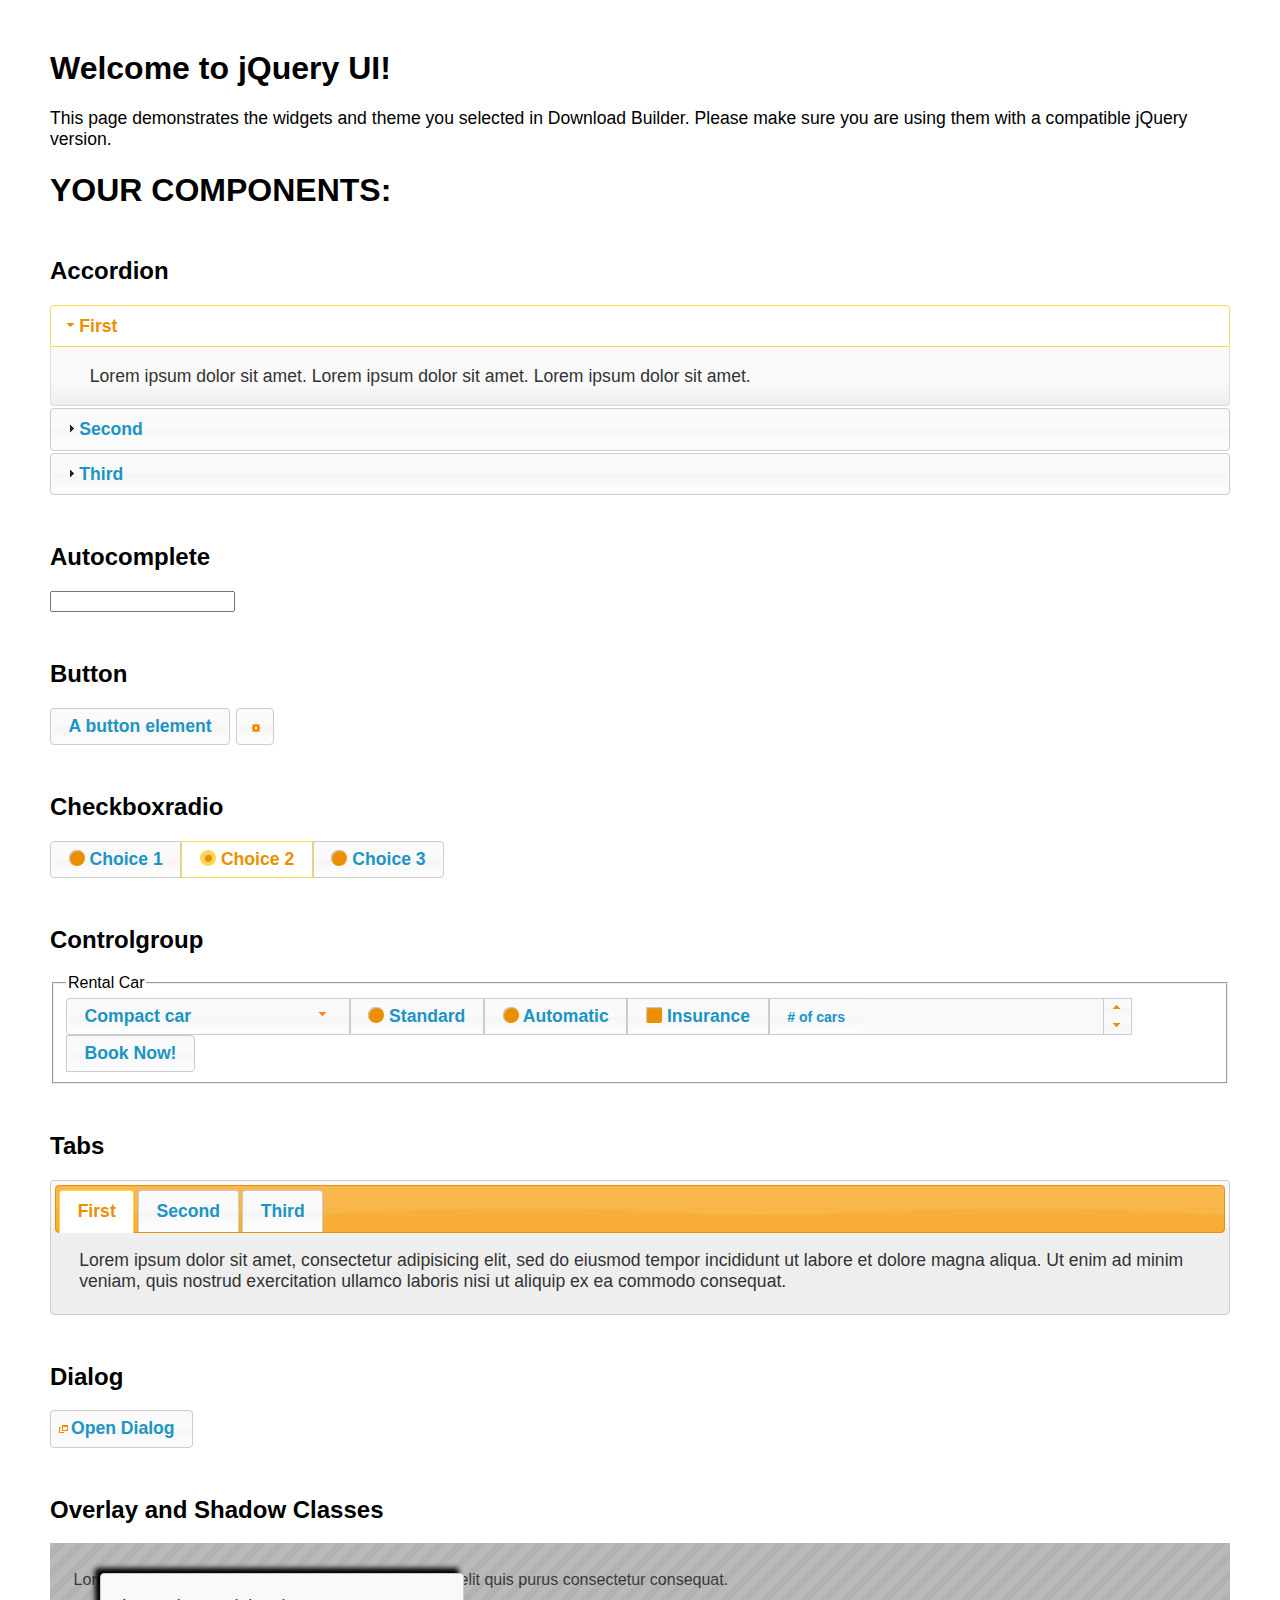
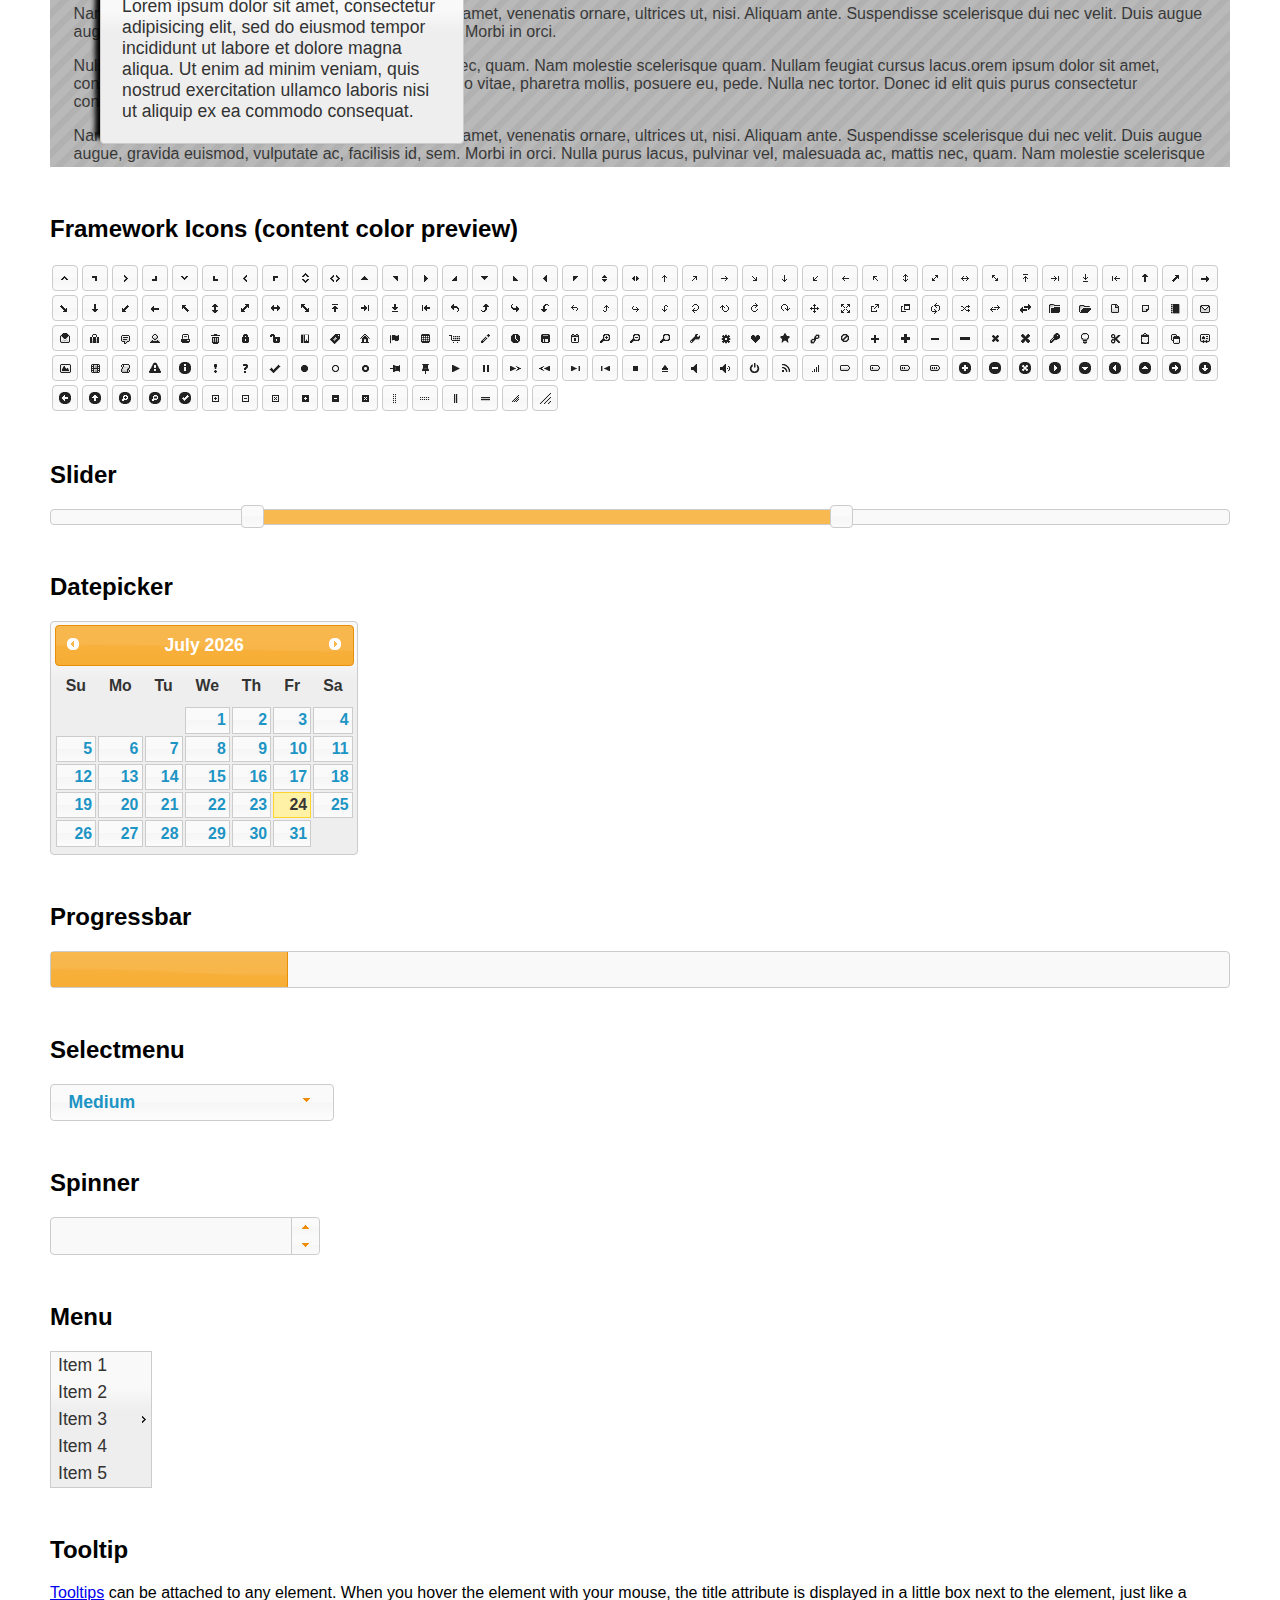
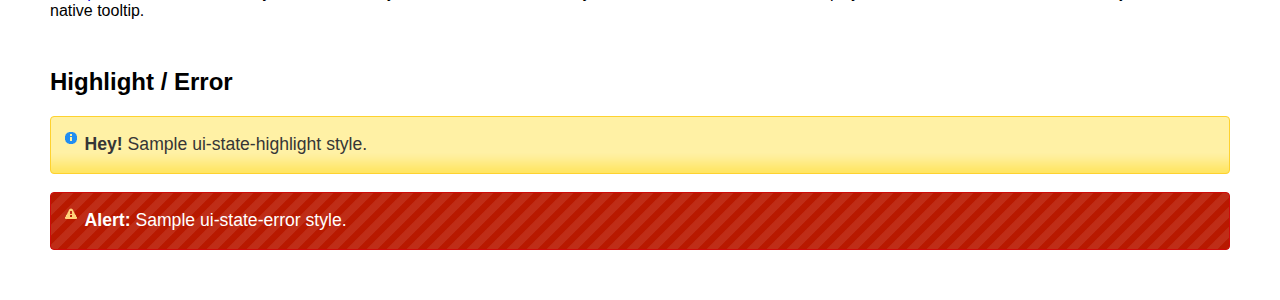
<file: jquery-ui-1.14.1.custom/index.html>
<!doctype html>
<html lang="us">
<head>
	<meta charset="utf-8">
	<title>jQuery UI Example Page</title>
	<link href="jquery-ui.css" rel="stylesheet">
	<style>
	body{
		font-family: "Trebuchet MS", sans-serif;
		margin: 50px;
	}
	.demoHeaders {
		margin-top: 2em;
	}
	#dialog-link {
		padding: .4em 1em .4em 20px;
		text-decoration: none;
		position: relative;
	}
	#dialog-link span.ui-icon {
		margin: 0 5px 0 0;
		position: absolute;
		left: .2em;
		top: 50%;
		margin-top: -8px;
	}
	#icons {
		margin: 0;
		padding: 0;
	}
	#icons li {
		margin: 2px;
		position: relative;
		padding: 4px 0;
		cursor: pointer;
		float: left;
		list-style: none;
	}
	#icons span.ui-icon {
		float: left;
		margin: 0 4px;
	}
	.fakewindowcontain .ui-widget-overlay {
		position: absolute;
	}
	select {
		width: 200px;
	}
	</style>
</head>
<body>

<h1>Welcome to jQuery UI!</h1>

<div class="ui-widget">
	<p>This page demonstrates the widgets and theme you selected in Download Builder. Please make sure you are using them with a compatible jQuery version.</p>
</div>

<h1>YOUR COMPONENTS:</h1>

<!-- Accordion -->
<h2 class="demoHeaders">Accordion</h2>
<div id="accordion">
	<h3>First</h3>
	<div>Lorem ipsum dolor sit amet. Lorem ipsum dolor sit amet. Lorem ipsum dolor sit amet.</div>
	<h3>Second</h3>
	<div>Phasellus mattis tincidunt nibh.</div>
	<h3>Third</h3>
	<div>Nam dui erat, auctor a, dignissim quis.</div>
</div>

<!-- Autocomplete -->
<h2 class="demoHeaders">Autocomplete</h2>
<div>
	<input id="autocomplete" title="type &quot;a&quot;">
</div>

<!-- Button -->
<h2 class="demoHeaders">Button</h2>
<button id="button">A button element</button>
<button id="button-icon">An icon-only button</button>

<!-- Checkboxradio -->
<h2 class="demoHeaders">Checkboxradio</h2>
<form style="margin-top: 1em;">
	<div id="radioset">
		<input type="radio" id="radio1" name="radio"><label for="radio1">Choice 1</label>
		<input type="radio" id="radio2" name="radio" checked="checked"><label for="radio2">Choice 2</label>
		<input type="radio" id="radio3" name="radio"><label for="radio3">Choice 3</label>
	</div>
</form>

<!-- Controlgroup -->
<h2 class="demoHeaders">Controlgroup</h2>
<fieldset>
	<legend>Rental Car</legend>
	<div id="controlgroup">
		<select id="car-type">
			<option>Compact car</option>
			<option>Midsize car</option>
			<option>Full size car</option>
			<option>SUV</option>
			<option>Luxury</option>
			<option>Truck</option>
			<option>Van</option>
		</select>
		<label for="transmission-standard">Standard</label>
		<input type="radio" name="transmission" id="transmission-standard">
		<label for="transmission-automatic">Automatic</label>
		<input type="radio" name="transmission" id="transmission-automatic">
		<label for="insurance">Insurance</label>
		<input type="checkbox" name="insurance" id="insurance">
		<label for="horizontal-spinner" class="ui-controlgroup-label"># of cars</label>
		<input id="horizontal-spinner" class="ui-spinner-input">
		<button>Book Now!</button>
	</div>
</fieldset>

<!-- Tabs -->
<h2 class="demoHeaders">Tabs</h2>
<div id="tabs">
	<ul>
		<li><a href="#tabs-1">First</a></li>
		<li><a href="#tabs-2">Second</a></li>
		<li><a href="#tabs-3">Third</a></li>
	</ul>
	<div id="tabs-1">Lorem ipsum dolor sit amet, consectetur adipisicing elit, sed do eiusmod tempor incididunt ut labore et dolore magna aliqua. Ut enim ad minim veniam, quis nostrud exercitation ullamco laboris nisi ut aliquip ex ea commodo consequat.</div>
	<div id="tabs-2">Phasellus mattis tincidunt nibh. Cras orci urna, blandit id, pretium vel, aliquet ornare, felis. Maecenas scelerisque sem non nisl. Fusce sed lorem in enim dictum bibendum.</div>
	<div id="tabs-3">Nam dui erat, auctor a, dignissim quis, sollicitudin eu, felis. Pellentesque nisi urna, interdum eget, sagittis et, consequat vestibulum, lacus. Mauris porttitor ullamcorper augue.</div>
</div>

<h2 class="demoHeaders">Dialog</h2>
<p>
	<button id="dialog-link" class="ui-button ui-corner-all ui-widget">
		<span class="ui-icon ui-icon-newwin"></span>Open Dialog
	</button>
</p>

<h2 class="demoHeaders">Overlay and Shadow Classes</h2>
<div style="position: relative; width: 96%; height: 200px; padding:1% 2%; overflow:hidden;" class="fakewindowcontain">
	<p>Lorem ipsum dolor sit amet,  Nulla nec tortor. Donec id elit quis purus consectetur consequat. </p><p>Nam congue semper tellus. Sed erat dolor, dapibus sit amet, venenatis ornare, ultrices ut, nisi. Aliquam ante. Suspendisse scelerisque dui nec velit. Duis augue augue, gravida euismod, vulputate ac, facilisis id, sem. Morbi in orci. </p><p>Nulla purus lacus, pulvinar vel, malesuada ac, mattis nec, quam. Nam molestie scelerisque quam. Nullam feugiat cursus lacus.orem ipsum dolor sit amet, consectetur adipiscing elit. Donec libero risus, commodo vitae, pharetra mollis, posuere eu, pede. Nulla nec tortor. Donec id elit quis purus consectetur consequat. </p><p>Nam congue semper tellus. Sed erat dolor, dapibus sit amet, venenatis ornare, ultrices ut, nisi. Aliquam ante. Suspendisse scelerisque dui nec velit. Duis augue augue, gravida euismod, vulputate ac, facilisis id, sem. Morbi in orci. Nulla purus lacus, pulvinar vel, malesuada ac, mattis nec, quam. Nam molestie scelerisque quam. </p><p>Nullam feugiat cursus lacus.orem ipsum dolor sit amet, consectetur adipiscing elit. Donec libero risus, commodo vitae, pharetra mollis, posuere eu, pede. Nulla nec tortor. Donec id elit quis purus consectetur consequat. Nam congue semper tellus. Sed erat dolor, dapibus sit amet, venenatis ornare, ultrices ut, nisi. Aliquam ante. </p><p>Suspendisse scelerisque dui nec velit. Duis augue augue, gravida euismod, vulputate ac, facilisis id, sem. Morbi in orci. Nulla purus lacus, pulvinar vel, malesuada ac, mattis nec, quam. Nam molestie scelerisque quam. Nullam feugiat cursus lacus.orem ipsum dolor sit amet, consectetur adipiscing elit. Donec libero risus, commodo vitae, pharetra mollis, posuere eu, pede. Nulla nec tortor. Donec id elit quis purus consectetur consequat. Nam congue semper tellus. Sed erat dolor, dapibus sit amet, venenatis ornare, ultrices ut, nisi. </p>

	<!-- ui-dialog -->
	<div class="ui-widget-overlay ui-front"></div>
	<div style="position: absolute; width: 320px; left: 50px; top: 30px; padding: 1.2em" class="ui-widget ui-front ui-widget-content ui-corner-all ui-widget-shadow">
		Lorem ipsum dolor sit amet, consectetur adipisicing elit, sed do eiusmod tempor incididunt ut labore et dolore magna aliqua. Ut enim ad minim veniam, quis nostrud exercitation ullamco laboris nisi ut aliquip ex ea commodo consequat.
	</div>

</div>

<!-- ui-dialog -->
<div id="dialog" title="Dialog Title">
	<p>Lorem ipsum dolor sit amet, consectetur adipisicing elit, sed do eiusmod tempor incididunt ut labore et dolore magna aliqua. Ut enim ad minim veniam, quis nostrud exercitation ullamco laboris nisi ut aliquip ex ea commodo consequat.</p>
</div>


<h2 class="demoHeaders">Framework Icons (content color preview)</h2>
<ul id="icons" class="ui-widget ui-helper-clearfix">
	<li class="ui-state-default ui-corner-all" title=".ui-icon-caret-1-n"><span class="ui-icon ui-icon-caret-1-n"></span></li>
	<li class="ui-state-default ui-corner-all" title=".ui-icon-caret-1-ne"><span class="ui-icon ui-icon-caret-1-ne"></span></li>
	<li class="ui-state-default ui-corner-all" title=".ui-icon-caret-1-e"><span class="ui-icon ui-icon-caret-1-e"></span></li>
	<li class="ui-state-default ui-corner-all" title=".ui-icon-caret-1-se"><span class="ui-icon ui-icon-caret-1-se"></span></li>
	<li class="ui-state-default ui-corner-all" title=".ui-icon-caret-1-s"><span class="ui-icon ui-icon-caret-1-s"></span></li>
	<li class="ui-state-default ui-corner-all" title=".ui-icon-caret-1-sw"><span class="ui-icon ui-icon-caret-1-sw"></span></li>
	<li class="ui-state-default ui-corner-all" title=".ui-icon-caret-1-w"><span class="ui-icon ui-icon-caret-1-w"></span></li>
	<li class="ui-state-default ui-corner-all" title=".ui-icon-caret-1-nw"><span class="ui-icon ui-icon-caret-1-nw"></span></li>
	<li class="ui-state-default ui-corner-all" title=".ui-icon-caret-2-n-s"><span class="ui-icon ui-icon-caret-2-n-s"></span></li>
	<li class="ui-state-default ui-corner-all" title=".ui-icon-caret-2-e-w"><span class="ui-icon ui-icon-caret-2-e-w"></span></li>
	<li class="ui-state-default ui-corner-all" title=".ui-icon-triangle-1-n"><span class="ui-icon ui-icon-triangle-1-n"></span></li>
	<li class="ui-state-default ui-corner-all" title=".ui-icon-triangle-1-ne"><span class="ui-icon ui-icon-triangle-1-ne"></span></li>
	<li class="ui-state-default ui-corner-all" title=".ui-icon-triangle-1-e"><span class="ui-icon ui-icon-triangle-1-e"></span></li>
	<li class="ui-state-default ui-corner-all" title=".ui-icon-triangle-1-se"><span class="ui-icon ui-icon-triangle-1-se"></span></li>
	<li class="ui-state-default ui-corner-all" title=".ui-icon-triangle-1-s"><span class="ui-icon ui-icon-triangle-1-s"></span></li>
	<li class="ui-state-default ui-corner-all" title=".ui-icon-triangle-1-sw"><span class="ui-icon ui-icon-triangle-1-sw"></span></li>
	<li class="ui-state-default ui-corner-all" title=".ui-icon-triangle-1-w"><span class="ui-icon ui-icon-triangle-1-w"></span></li>
	<li class="ui-state-default ui-corner-all" title=".ui-icon-triangle-1-nw"><span class="ui-icon ui-icon-triangle-1-nw"></span></li>
	<li class="ui-state-default ui-corner-all" title=".ui-icon-triangle-2-n-s"><span class="ui-icon ui-icon-triangle-2-n-s"></span></li>
	<li class="ui-state-default ui-corner-all" title=".ui-icon-triangle-2-e-w"><span class="ui-icon ui-icon-triangle-2-e-w"></span></li>
	<li class="ui-state-default ui-corner-all" title=".ui-icon-arrow-1-n"><span class="ui-icon ui-icon-arrow-1-n"></span></li>
	<li class="ui-state-default ui-corner-all" title=".ui-icon-arrow-1-ne"><span class="ui-icon ui-icon-arrow-1-ne"></span></li>
	<li class="ui-state-default ui-corner-all" title=".ui-icon-arrow-1-e"><span class="ui-icon ui-icon-arrow-1-e"></span></li>
	<li class="ui-state-default ui-corner-all" title=".ui-icon-arrow-1-se"><span class="ui-icon ui-icon-arrow-1-se"></span></li>
	<li class="ui-state-default ui-corner-all" title=".ui-icon-arrow-1-s"><span class="ui-icon ui-icon-arrow-1-s"></span></li>
	<li class="ui-state-default ui-corner-all" title=".ui-icon-arrow-1-sw"><span class="ui-icon ui-icon-arrow-1-sw"></span></li>
	<li class="ui-state-default ui-corner-all" title=".ui-icon-arrow-1-w"><span class="ui-icon ui-icon-arrow-1-w"></span></li>
	<li class="ui-state-default ui-corner-all" title=".ui-icon-arrow-1-nw"><span class="ui-icon ui-icon-arrow-1-nw"></span></li>
	<li class="ui-state-default ui-corner-all" title=".ui-icon-arrow-2-n-s"><span class="ui-icon ui-icon-arrow-2-n-s"></span></li>
	<li class="ui-state-default ui-corner-all" title=".ui-icon-arrow-2-ne-sw"><span class="ui-icon ui-icon-arrow-2-ne-sw"></span></li>
	<li class="ui-state-default ui-corner-all" title=".ui-icon-arrow-2-e-w"><span class="ui-icon ui-icon-arrow-2-e-w"></span></li>
	<li class="ui-state-default ui-corner-all" title=".ui-icon-arrow-2-se-nw"><span class="ui-icon ui-icon-arrow-2-se-nw"></span></li>
	<li class="ui-state-default ui-corner-all" title=".ui-icon-arrowstop-1-n"><span class="ui-icon ui-icon-arrowstop-1-n"></span></li>
	<li class="ui-state-default ui-corner-all" title=".ui-icon-arrowstop-1-e"><span class="ui-icon ui-icon-arrowstop-1-e"></span></li>
	<li class="ui-state-default ui-corner-all" title=".ui-icon-arrowstop-1-s"><span class="ui-icon ui-icon-arrowstop-1-s"></span></li>
	<li class="ui-state-default ui-corner-all" title=".ui-icon-arrowstop-1-w"><span class="ui-icon ui-icon-arrowstop-1-w"></span></li>
	<li class="ui-state-default ui-corner-all" title=".ui-icon-arrowthick-1-n"><span class="ui-icon ui-icon-arrowthick-1-n"></span></li>
	<li class="ui-state-default ui-corner-all" title=".ui-icon-arrowthick-1-ne"><span class="ui-icon ui-icon-arrowthick-1-ne"></span></li>
	<li class="ui-state-default ui-corner-all" title=".ui-icon-arrowthick-1-e"><span class="ui-icon ui-icon-arrowthick-1-e"></span></li>
	<li class="ui-state-default ui-corner-all" title=".ui-icon-arrowthick-1-se"><span class="ui-icon ui-icon-arrowthick-1-se"></span></li>
	<li class="ui-state-default ui-corner-all" title=".ui-icon-arrowthick-1-s"><span class="ui-icon ui-icon-arrowthick-1-s"></span></li>
	<li class="ui-state-default ui-corner-all" title=".ui-icon-arrowthick-1-sw"><span class="ui-icon ui-icon-arrowthick-1-sw"></span></li>
	<li class="ui-state-default ui-corner-all" title=".ui-icon-arrowthick-1-w"><span class="ui-icon ui-icon-arrowthick-1-w"></span></li>
	<li class="ui-state-default ui-corner-all" title=".ui-icon-arrowthick-1-nw"><span class="ui-icon ui-icon-arrowthick-1-nw"></span></li>
	<li class="ui-state-default ui-corner-all" title=".ui-icon-arrowthick-2-n-s"><span class="ui-icon ui-icon-arrowthick-2-n-s"></span></li>
	<li class="ui-state-default ui-corner-all" title=".ui-icon-arrowthick-2-ne-sw"><span class="ui-icon ui-icon-arrowthick-2-ne-sw"></span></li>
	<li class="ui-state-default ui-corner-all" title=".ui-icon-arrowthick-2-e-w"><span class="ui-icon ui-icon-arrowthick-2-e-w"></span></li>
	<li class="ui-state-default ui-corner-all" title=".ui-icon-arrowthick-2-se-nw"><span class="ui-icon ui-icon-arrowthick-2-se-nw"></span></li>
	<li class="ui-state-default ui-corner-all" title=".ui-icon-arrowthickstop-1-n"><span class="ui-icon ui-icon-arrowthickstop-1-n"></span></li>
	<li class="ui-state-default ui-corner-all" title=".ui-icon-arrowthickstop-1-e"><span class="ui-icon ui-icon-arrowthickstop-1-e"></span></li>
	<li class="ui-state-default ui-corner-all" title=".ui-icon-arrowthickstop-1-s"><span class="ui-icon ui-icon-arrowthickstop-1-s"></span></li>
	<li class="ui-state-default ui-corner-all" title=".ui-icon-arrowthickstop-1-w"><span class="ui-icon ui-icon-arrowthickstop-1-w"></span></li>
	<li class="ui-state-default ui-corner-all" title=".ui-icon-arrowreturnthick-1-w"><span class="ui-icon ui-icon-arrowreturnthick-1-w"></span></li>
	<li class="ui-state-default ui-corner-all" title=".ui-icon-arrowreturnthick-1-n"><span class="ui-icon ui-icon-arrowreturnthick-1-n"></span></li>
	<li class="ui-state-default ui-corner-all" title=".ui-icon-arrowreturnthick-1-e"><span class="ui-icon ui-icon-arrowreturnthick-1-e"></span></li>
	<li class="ui-state-default ui-corner-all" title=".ui-icon-arrowreturnthick-1-s"><span class="ui-icon ui-icon-arrowreturnthick-1-s"></span></li>
	<li class="ui-state-default ui-corner-all" title=".ui-icon-arrowreturn-1-w"><span class="ui-icon ui-icon-arrowreturn-1-w"></span></li>
	<li class="ui-state-default ui-corner-all" title=".ui-icon-arrowreturn-1-n"><span class="ui-icon ui-icon-arrowreturn-1-n"></span></li>
	<li class="ui-state-default ui-corner-all" title=".ui-icon-arrowreturn-1-e"><span class="ui-icon ui-icon-arrowreturn-1-e"></span></li>
	<li class="ui-state-default ui-corner-all" title=".ui-icon-arrowreturn-1-s"><span class="ui-icon ui-icon-arrowreturn-1-s"></span></li>
	<li class="ui-state-default ui-corner-all" title=".ui-icon-arrowrefresh-1-w"><span class="ui-icon ui-icon-arrowrefresh-1-w"></span></li>
	<li class="ui-state-default ui-corner-all" title=".ui-icon-arrowrefresh-1-n"><span class="ui-icon ui-icon-arrowrefresh-1-n"></span></li>
	<li class="ui-state-default ui-corner-all" title=".ui-icon-arrowrefresh-1-e"><span class="ui-icon ui-icon-arrowrefresh-1-e"></span></li>
	<li class="ui-state-default ui-corner-all" title=".ui-icon-arrowrefresh-1-s"><span class="ui-icon ui-icon-arrowrefresh-1-s"></span></li>
	<li class="ui-state-default ui-corner-all" title=".ui-icon-arrow-4"><span class="ui-icon ui-icon-arrow-4"></span></li>
	<li class="ui-state-default ui-corner-all" title=".ui-icon-arrow-4-diag"><span class="ui-icon ui-icon-arrow-4-diag"></span></li>
	<li class="ui-state-default ui-corner-all" title=".ui-icon-extlink"><span class="ui-icon ui-icon-extlink"></span></li>
	<li class="ui-state-default ui-corner-all" title=".ui-icon-newwin"><span class="ui-icon ui-icon-newwin"></span></li>
	<li class="ui-state-default ui-corner-all" title=".ui-icon-refresh"><span class="ui-icon ui-icon-refresh"></span></li>
	<li class="ui-state-default ui-corner-all" title=".ui-icon-shuffle"><span class="ui-icon ui-icon-shuffle"></span></li>
	<li class="ui-state-default ui-corner-all" title=".ui-icon-transfer-e-w"><span class="ui-icon ui-icon-transfer-e-w"></span></li>
	<li class="ui-state-default ui-corner-all" title=".ui-icon-transferthick-e-w"><span class="ui-icon ui-icon-transferthick-e-w"></span></li>
	<li class="ui-state-default ui-corner-all" title=".ui-icon-folder-collapsed"><span class="ui-icon ui-icon-folder-collapsed"></span></li>
	<li class="ui-state-default ui-corner-all" title=".ui-icon-folder-open"><span class="ui-icon ui-icon-folder-open"></span></li>
	<li class="ui-state-default ui-corner-all" title=".ui-icon-document"><span class="ui-icon ui-icon-document"></span></li>
	<li class="ui-state-default ui-corner-all" title=".ui-icon-document-b"><span class="ui-icon ui-icon-document-b"></span></li>
	<li class="ui-state-default ui-corner-all" title=".ui-icon-note"><span class="ui-icon ui-icon-note"></span></li>
	<li class="ui-state-default ui-corner-all" title=".ui-icon-mail-closed"><span class="ui-icon ui-icon-mail-closed"></span></li>
	<li class="ui-state-default ui-corner-all" title=".ui-icon-mail-open"><span class="ui-icon ui-icon-mail-open"></span></li>
	<li class="ui-state-default ui-corner-all" title=".ui-icon-suitcase"><span class="ui-icon ui-icon-suitcase"></span></li>
	<li class="ui-state-default ui-corner-all" title=".ui-icon-comment"><span class="ui-icon ui-icon-comment"></span></li>
	<li class="ui-state-default ui-corner-all" title=".ui-icon-person"><span class="ui-icon ui-icon-person"></span></li>
	<li class="ui-state-default ui-corner-all" title=".ui-icon-print"><span class="ui-icon ui-icon-print"></span></li>
	<li class="ui-state-default ui-corner-all" title=".ui-icon-trash"><span class="ui-icon ui-icon-trash"></span></li>
	<li class="ui-state-default ui-corner-all" title=".ui-icon-locked"><span class="ui-icon ui-icon-locked"></span></li>
	<li class="ui-state-default ui-corner-all" title=".ui-icon-unlocked"><span class="ui-icon ui-icon-unlocked"></span></li>
	<li class="ui-state-default ui-corner-all" title=".ui-icon-bookmark"><span class="ui-icon ui-icon-bookmark"></span></li>
	<li class="ui-state-default ui-corner-all" title=".ui-icon-tag"><span class="ui-icon ui-icon-tag"></span></li>
	<li class="ui-state-default ui-corner-all" title=".ui-icon-home"><span class="ui-icon ui-icon-home"></span></li>
	<li class="ui-state-default ui-corner-all" title=".ui-icon-flag"><span class="ui-icon ui-icon-flag"></span></li>
	<li class="ui-state-default ui-corner-all" title=".ui-icon-calculator"><span class="ui-icon ui-icon-calculator"></span></li>
	<li class="ui-state-default ui-corner-all" title=".ui-icon-cart"><span class="ui-icon ui-icon-cart"></span></li>
	<li class="ui-state-default ui-corner-all" title=".ui-icon-pencil"><span class="ui-icon ui-icon-pencil"></span></li>
	<li class="ui-state-default ui-corner-all" title=".ui-icon-clock"><span class="ui-icon ui-icon-clock"></span></li>
	<li class="ui-state-default ui-corner-all" title=".ui-icon-disk"><span class="ui-icon ui-icon-disk"></span></li>
	<li class="ui-state-default ui-corner-all" title=".ui-icon-calendar"><span class="ui-icon ui-icon-calendar"></span></li>
	<li class="ui-state-default ui-corner-all" title=".ui-icon-zoomin"><span class="ui-icon ui-icon-zoomin"></span></li>
	<li class="ui-state-default ui-corner-all" title=".ui-icon-zoomout"><span class="ui-icon ui-icon-zoomout"></span></li>
	<li class="ui-state-default ui-corner-all" title=".ui-icon-search"><span class="ui-icon ui-icon-search"></span></li>
	<li class="ui-state-default ui-corner-all" title=".ui-icon-wrench"><span class="ui-icon ui-icon-wrench"></span></li>
	<li class="ui-state-default ui-corner-all" title=".ui-icon-gear"><span class="ui-icon ui-icon-gear"></span></li>
	<li class="ui-state-default ui-corner-all" title=".ui-icon-heart"><span class="ui-icon ui-icon-heart"></span></li>
	<li class="ui-state-default ui-corner-all" title=".ui-icon-star"><span class="ui-icon ui-icon-star"></span></li>
	<li class="ui-state-default ui-corner-all" title=".ui-icon-link"><span class="ui-icon ui-icon-link"></span></li>
	<li class="ui-state-default ui-corner-all" title=".ui-icon-cancel"><span class="ui-icon ui-icon-cancel"></span></li>
	<li class="ui-state-default ui-corner-all" title=".ui-icon-plus"><span class="ui-icon ui-icon-plus"></span></li>
	<li class="ui-state-default ui-corner-all" title=".ui-icon-plusthick"><span class="ui-icon ui-icon-plusthick"></span></li>
	<li class="ui-state-default ui-corner-all" title=".ui-icon-minus"><span class="ui-icon ui-icon-minus"></span></li>
	<li class="ui-state-default ui-corner-all" title=".ui-icon-minusthick"><span class="ui-icon ui-icon-minusthick"></span></li>
	<li class="ui-state-default ui-corner-all" title=".ui-icon-close"><span class="ui-icon ui-icon-close"></span></li>
	<li class="ui-state-default ui-corner-all" title=".ui-icon-closethick"><span class="ui-icon ui-icon-closethick"></span></li>
	<li class="ui-state-default ui-corner-all" title=".ui-icon-key"><span class="ui-icon ui-icon-key"></span></li>
	<li class="ui-state-default ui-corner-all" title=".ui-icon-lightbulb"><span class="ui-icon ui-icon-lightbulb"></span></li>
	<li class="ui-state-default ui-corner-all" title=".ui-icon-scissors"><span class="ui-icon ui-icon-scissors"></span></li>
	<li class="ui-state-default ui-corner-all" title=".ui-icon-clipboard"><span class="ui-icon ui-icon-clipboard"></span></li>
	<li class="ui-state-default ui-corner-all" title=".ui-icon-copy"><span class="ui-icon ui-icon-copy"></span></li>
	<li class="ui-state-default ui-corner-all" title=".ui-icon-contact"><span class="ui-icon ui-icon-contact"></span></li>
	<li class="ui-state-default ui-corner-all" title=".ui-icon-image"><span class="ui-icon ui-icon-image"></span></li>
	<li class="ui-state-default ui-corner-all" title=".ui-icon-video"><span class="ui-icon ui-icon-video"></span></li>
	<li class="ui-state-default ui-corner-all" title=".ui-icon-script"><span class="ui-icon ui-icon-script"></span></li>
	<li class="ui-state-default ui-corner-all" title=".ui-icon-alert"><span class="ui-icon ui-icon-alert"></span></li>
	<li class="ui-state-default ui-corner-all" title=".ui-icon-info"><span class="ui-icon ui-icon-info"></span></li>
	<li class="ui-state-default ui-corner-all" title=".ui-icon-notice"><span class="ui-icon ui-icon-notice"></span></li>
	<li class="ui-state-default ui-corner-all" title=".ui-icon-help"><span class="ui-icon ui-icon-help"></span></li>
	<li class="ui-state-default ui-corner-all" title=".ui-icon-check"><span class="ui-icon ui-icon-check"></span></li>
	<li class="ui-state-default ui-corner-all" title=".ui-icon-bullet"><span class="ui-icon ui-icon-bullet"></span></li>
	<li class="ui-state-default ui-corner-all" title=".ui-icon-radio-off"><span class="ui-icon ui-icon-radio-off"></span></li>
	<li class="ui-state-default ui-corner-all" title=".ui-icon-radio-on"><span class="ui-icon ui-icon-radio-on"></span></li>
	<li class="ui-state-default ui-corner-all" title=".ui-icon-pin-w"><span class="ui-icon ui-icon-pin-w"></span></li>
	<li class="ui-state-default ui-corner-all" title=".ui-icon-pin-s"><span class="ui-icon ui-icon-pin-s"></span></li>
	<li class="ui-state-default ui-corner-all" title=".ui-icon-play"><span class="ui-icon ui-icon-play"></span></li>
	<li class="ui-state-default ui-corner-all" title=".ui-icon-pause"><span class="ui-icon ui-icon-pause"></span></li>
	<li class="ui-state-default ui-corner-all" title=".ui-icon-seek-next"><span class="ui-icon ui-icon-seek-next"></span></li>
	<li class="ui-state-default ui-corner-all" title=".ui-icon-seek-prev"><span class="ui-icon ui-icon-seek-prev"></span></li>
	<li class="ui-state-default ui-corner-all" title=".ui-icon-seek-end"><span class="ui-icon ui-icon-seek-end"></span></li>
	<li class="ui-state-default ui-corner-all" title=".ui-icon-seek-first"><span class="ui-icon ui-icon-seek-first"></span></li>
	<li class="ui-state-default ui-corner-all" title=".ui-icon-stop"><span class="ui-icon ui-icon-stop"></span></li>
	<li class="ui-state-default ui-corner-all" title=".ui-icon-eject"><span class="ui-icon ui-icon-eject"></span></li>
	<li class="ui-state-default ui-corner-all" title=".ui-icon-volume-off"><span class="ui-icon ui-icon-volume-off"></span></li>
	<li class="ui-state-default ui-corner-all" title=".ui-icon-volume-on"><span class="ui-icon ui-icon-volume-on"></span></li>
	<li class="ui-state-default ui-corner-all" title=".ui-icon-power"><span class="ui-icon ui-icon-power"></span></li>
	<li class="ui-state-default ui-corner-all" title=".ui-icon-signal-diag"><span class="ui-icon ui-icon-signal-diag"></span></li>
	<li class="ui-state-default ui-corner-all" title=".ui-icon-signal"><span class="ui-icon ui-icon-signal"></span></li>
	<li class="ui-state-default ui-corner-all" title=".ui-icon-battery-0"><span class="ui-icon ui-icon-battery-0"></span></li>
	<li class="ui-state-default ui-corner-all" title=".ui-icon-battery-1"><span class="ui-icon ui-icon-battery-1"></span></li>
	<li class="ui-state-default ui-corner-all" title=".ui-icon-battery-2"><span class="ui-icon ui-icon-battery-2"></span></li>
	<li class="ui-state-default ui-corner-all" title=".ui-icon-battery-3"><span class="ui-icon ui-icon-battery-3"></span></li>
	<li class="ui-state-default ui-corner-all" title=".ui-icon-circle-plus"><span class="ui-icon ui-icon-circle-plus"></span></li>
	<li class="ui-state-default ui-corner-all" title=".ui-icon-circle-minus"><span class="ui-icon ui-icon-circle-minus"></span></li>
	<li class="ui-state-default ui-corner-all" title=".ui-icon-circle-close"><span class="ui-icon ui-icon-circle-close"></span></li>
	<li class="ui-state-default ui-corner-all" title=".ui-icon-circle-triangle-e"><span class="ui-icon ui-icon-circle-triangle-e"></span></li>
	<li class="ui-state-default ui-corner-all" title=".ui-icon-circle-triangle-s"><span class="ui-icon ui-icon-circle-triangle-s"></span></li>
	<li class="ui-state-default ui-corner-all" title=".ui-icon-circle-triangle-w"><span class="ui-icon ui-icon-circle-triangle-w"></span></li>
	<li class="ui-state-default ui-corner-all" title=".ui-icon-circle-triangle-n"><span class="ui-icon ui-icon-circle-triangle-n"></span></li>
	<li class="ui-state-default ui-corner-all" title=".ui-icon-circle-arrow-e"><span class="ui-icon ui-icon-circle-arrow-e"></span></li>
	<li class="ui-state-default ui-corner-all" title=".ui-icon-circle-arrow-s"><span class="ui-icon ui-icon-circle-arrow-s"></span></li>
	<li class="ui-state-default ui-corner-all" title=".ui-icon-circle-arrow-w"><span class="ui-icon ui-icon-circle-arrow-w"></span></li>
	<li class="ui-state-default ui-corner-all" title=".ui-icon-circle-arrow-n"><span class="ui-icon ui-icon-circle-arrow-n"></span></li>
	<li class="ui-state-default ui-corner-all" title=".ui-icon-circle-zoomin"><span class="ui-icon ui-icon-circle-zoomin"></span></li>
	<li class="ui-state-default ui-corner-all" title=".ui-icon-circle-zoomout"><span class="ui-icon ui-icon-circle-zoomout"></span></li>
	<li class="ui-state-default ui-corner-all" title=".ui-icon-circle-check"><span class="ui-icon ui-icon-circle-check"></span></li>
	<li class="ui-state-default ui-corner-all" title=".ui-icon-circlesmall-plus"><span class="ui-icon ui-icon-circlesmall-plus"></span></li>
	<li class="ui-state-default ui-corner-all" title=".ui-icon-circlesmall-minus"><span class="ui-icon ui-icon-circlesmall-minus"></span></li>
	<li class="ui-state-default ui-corner-all" title=".ui-icon-circlesmall-close"><span class="ui-icon ui-icon-circlesmall-close"></span></li>
	<li class="ui-state-default ui-corner-all" title=".ui-icon-squaresmall-plus"><span class="ui-icon ui-icon-squaresmall-plus"></span></li>
	<li class="ui-state-default ui-corner-all" title=".ui-icon-squaresmall-minus"><span class="ui-icon ui-icon-squaresmall-minus"></span></li>
	<li class="ui-state-default ui-corner-all" title=".ui-icon-squaresmall-close"><span class="ui-icon ui-icon-squaresmall-close"></span></li>
	<li class="ui-state-default ui-corner-all" title=".ui-icon-grip-dotted-vertical"><span class="ui-icon ui-icon-grip-dotted-vertical"></span></li>
	<li class="ui-state-default ui-corner-all" title=".ui-icon-grip-dotted-horizontal"><span class="ui-icon ui-icon-grip-dotted-horizontal"></span></li>
	<li class="ui-state-default ui-corner-all" title=".ui-icon-grip-solid-vertical"><span class="ui-icon ui-icon-grip-solid-vertical"></span></li>
	<li class="ui-state-default ui-corner-all" title=".ui-icon-grip-solid-horizontal"><span class="ui-icon ui-icon-grip-solid-horizontal"></span></li>
	<li class="ui-state-default ui-corner-all" title=".ui-icon-gripsmall-diagonal-se"><span class="ui-icon ui-icon-gripsmall-diagonal-se"></span></li>
	<li class="ui-state-default ui-corner-all" title=".ui-icon-grip-diagonal-se"><span class="ui-icon ui-icon-grip-diagonal-se"></span></li>
</ul>

<!-- Slider -->
<h2 class="demoHeaders">Slider</h2>
<div id="slider"></div>

<!-- Datepicker -->
<h2 class="demoHeaders">Datepicker</h2>
<div id="datepicker"></div>

<!-- Progressbar -->
<h2 class="demoHeaders">Progressbar</h2>
<div id="progressbar"></div>

<!-- Progressbar -->
<h2 class="demoHeaders">Selectmenu</h2>
<select id="selectmenu">
	<option>Slower</option>
	<option>Slow</option>
	<option selected="selected">Medium</option>
	<option>Fast</option>
	<option>Faster</option>
</select>

<!-- Spinner -->
<h2 class="demoHeaders">Spinner</h2>
<input id="spinner">

<!-- Menu -->
<h2 class="demoHeaders">Menu</h2>
<ul style="width:100px;" id="menu">
	<li><div>Item 1</div></li>
	<li><div>Item 2</div></li>
	<li><div>Item 3</div>
		<ul>
			<li><div>Item 3-1</div></li>
			<li><div>Item 3-2</div></li>
			<li><div>Item 3-3</div></li>
			<li><div>Item 3-4</div></li>
			<li><div>Item 3-5</div></li>
		</ul>
	</li>
	<li><div>Item 4</div></li>
	<li><div>Item 5</div></li>
</ul>

<!-- Tooltip -->
<h2 class="demoHeaders">Tooltip</h2>
<p id="tooltip">
	<a href="#" title="That&apos;s what this widget is">Tooltips</a> can be attached to any element. When you hover
the element with your mouse, the title attribute is displayed in a little box next to the element, just like a native tooltip.
</p>

<!-- Highlight / Error -->
<h2 class="demoHeaders">Highlight / Error</h2>
<div class="ui-widget">
	<div class="ui-state-highlight ui-corner-all" style="margin-top: 20px; padding: 0 .7em;">
		<p><span class="ui-icon ui-icon-info" style="float: left; margin-right: .3em;"></span>
		<strong>Hey!</strong> Sample ui-state-highlight style.</p>
	</div>
</div>
<br>
<div class="ui-widget">
	<div class="ui-state-error ui-corner-all" style="padding: 0 .7em;">
		<p><span class="ui-icon ui-icon-alert" style="float: left; margin-right: .3em;"></span>
		<strong>Alert:</strong> Sample ui-state-error style.</p>
	</div>
</div>

<script src="external/jquery/jquery.js"></script>
<script src="jquery-ui.js"></script>
<script>
$( "#accordion" ).accordion();

var availableTags = [
	"ActionScript",
	"AppleScript",
	"Asp",
	"BASIC",
	"C",
	"C++",
	"Clojure",
	"COBOL",
	"ColdFusion",
	"Erlang",
	"Fortran",
	"Groovy",
	"Haskell",
	"Java",
	"JavaScript",
	"Lisp",
	"Perl",
	"PHP",
	"Python",
	"Ruby",
	"Scala",
	"Scheme"
];
$( "#autocomplete" ).autocomplete({
	source: availableTags
});

$( "#button" ).button();
$( "#button-icon" ).button({
	icon: "ui-icon-gear",
	showLabel: false
});

$( "#radioset" ).controlgroup();

$( "#controlgroup" ).controlgroup();

$( "#tabs" ).tabs();

$( "#dialog" ).dialog({
	autoOpen: false,
	width: 400,
	buttons: [
		{
			text: "Ok",
			click: function() {
				$( this ).dialog( "close" );
			}
		},
		{
			text: "Cancel",
			click: function() {
				$( this ).dialog( "close" );
			}
		}
	]
});

// Link to open the dialog
$( "#dialog-link" ).click(function( event ) {
	$( "#dialog" ).dialog( "open" );
	event.preventDefault();
});

$( "#datepicker" ).datepicker({
	inline: true
});

$( "#slider" ).slider({
	range: true,
	values: [ 17, 67 ]
});

$( "#progressbar" ).progressbar({
	value: 20
});

$( "#spinner" ).spinner();

$( "#menu" ).menu();

$( "#tooltip" ).tooltip();

$( "#selectmenu" ).selectmenu();

// Hover states on the static widgets
$( "#dialog-link, #icons li" ).hover(
	function() {
		$( this ).addClass( "ui-state-hover" );
	},
	function() {
		$( this ).removeClass( "ui-state-hover" );
	}
);
</script>
</body>
</html>
</file>
